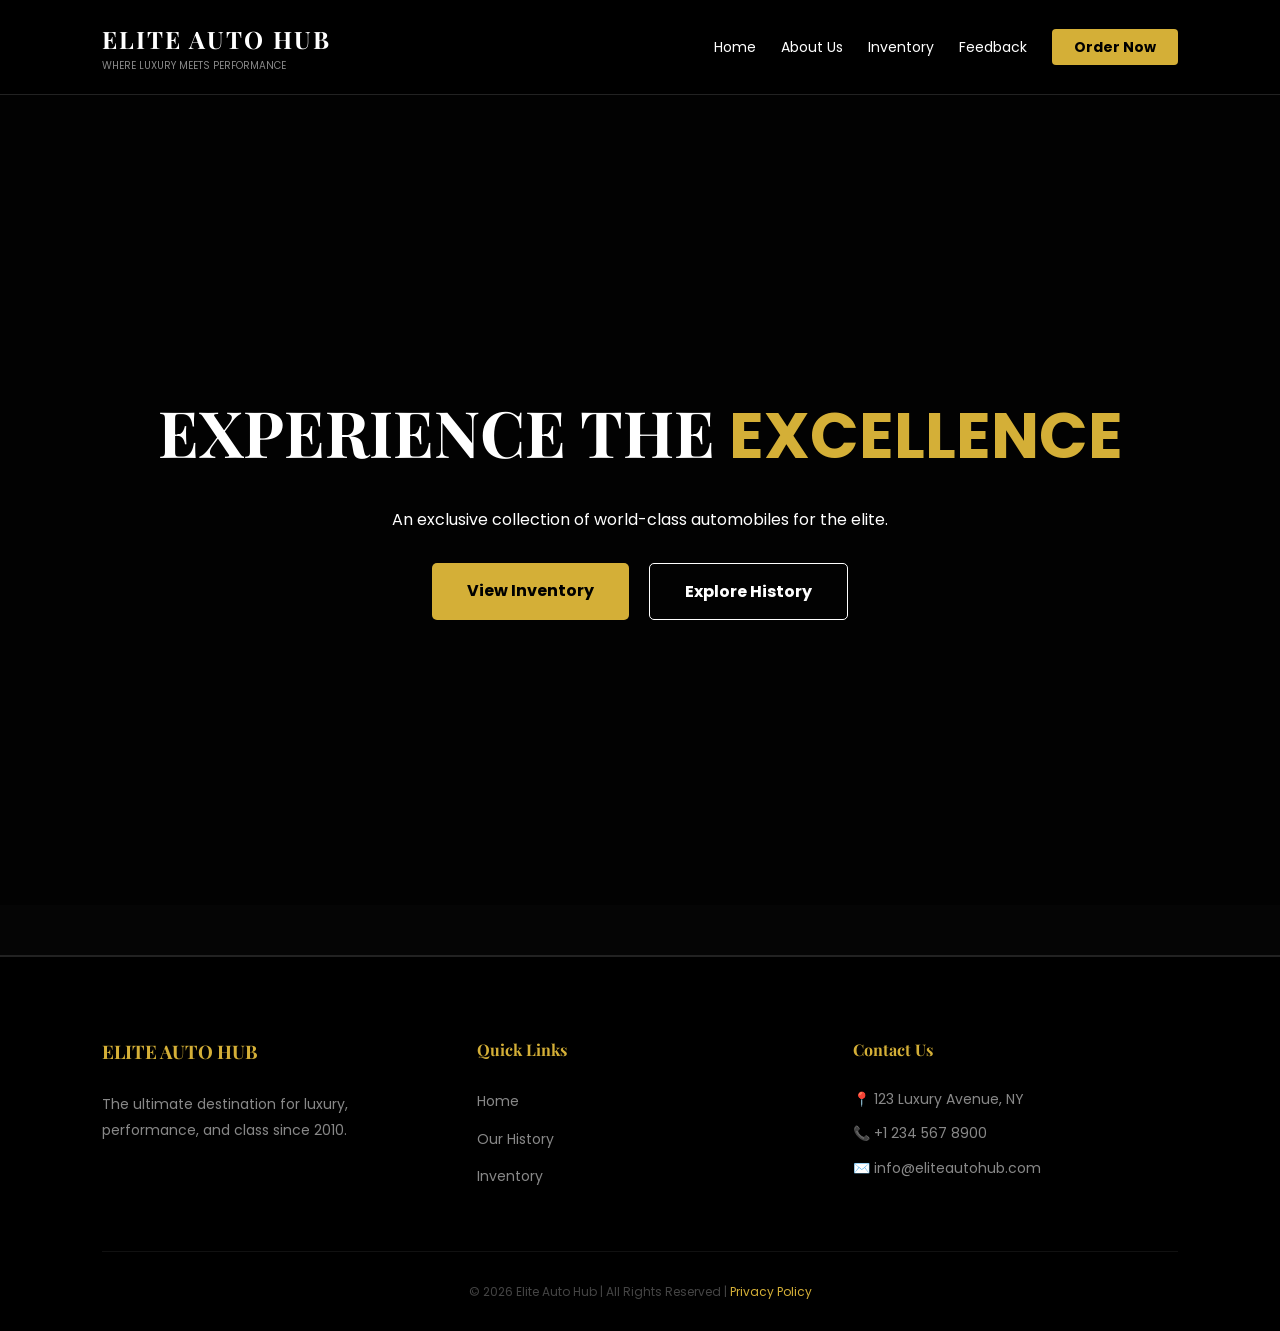
<file: index.html>
<!DOCTYPE html>
<html lang="en">
<head>
    <meta charset="UTF-8">
    <meta name="viewport" content="width=device-width, initial-scale=1.0">
    <title>Elite Auto Hub | Luxury Showroom</title>
    <link href="https://fonts.googleapis.com/css2?family=Playfair+Display:wght@700&family=Poppins:wght@300;400;600&display=swap" rel="stylesheet">
    <link rel="stylesheet" href="style.css">
</head>
<body>

    <nav class="navbar">
        <div class="brand-container">
            <div class="logo">ELITE AUTO HUB</div>
            <div class="slogan-line">Where Luxury Meets Performance</div>
        </div>
        <ul class="nav-links">
            <li><a href="index.html">Home</a></li>
            <li><a href="about.html">About Us</a></li>
            <li><a href="cars.html">Inventory</a></li>
            <li><a href="feedback.html">Feedback</a></li>
            <li><a href="order.html" class="nav-btn">Order Now</a></li>
        </ul>
    </nav>

    <header class="hero-section">
        <div class="hero-overlay"></div>
        <div class="hero-content">
            <h1>EXPERIENCE THE<span class="gold-text"> EXCELLENCE</span></h1>
            <p>An exclusive collection of world-class automobiles for the elite.</p>
            <div class="hero-btns">
                <a href="cars.html" class="btn-primary">View Inventory</a>
                <a href="about.html" class="btn-secondary">Explore History</a>
            </div>
        </div>
    </header>

    <footer class="site-footer">
        <div class="footer-grid">
            <div class="footer-column">
                <h3 class="gold-text">ELITE AUTO HUB</h3>
                <p class="footer-desc">The ultimate destination for luxury, performance, and class since 2010.</p>
            </div>

            <div class="footer-column">
                <h4 class="gold-text">Quick Links</h4>
                <ul class="footer-links">
                    <li><a href="index.html">Home</a></li>
                    <li><a href="about.html">Our History</a></li>
                    <li><a href="cars.html">Inventory</a></li>
                </ul>
            </div>

            <div class="footer-column">
                <h4 class="gold-text">Contact Us</h4>
                <p>📍 123 Luxury Avenue, NY</p>
                <p>📞 +1 234 567 8900</p>
                <p>✉️ info@eliteautohub.com</p>
            </div>
        </div>

        <div class="footer-bottom">
            <p>&copy; 2026 Elite Auto Hub | All Rights Reserved | <span class="gold-text">Privacy Policy</span></p>
        </div>
    </footer>

</body>
</html>
</file>
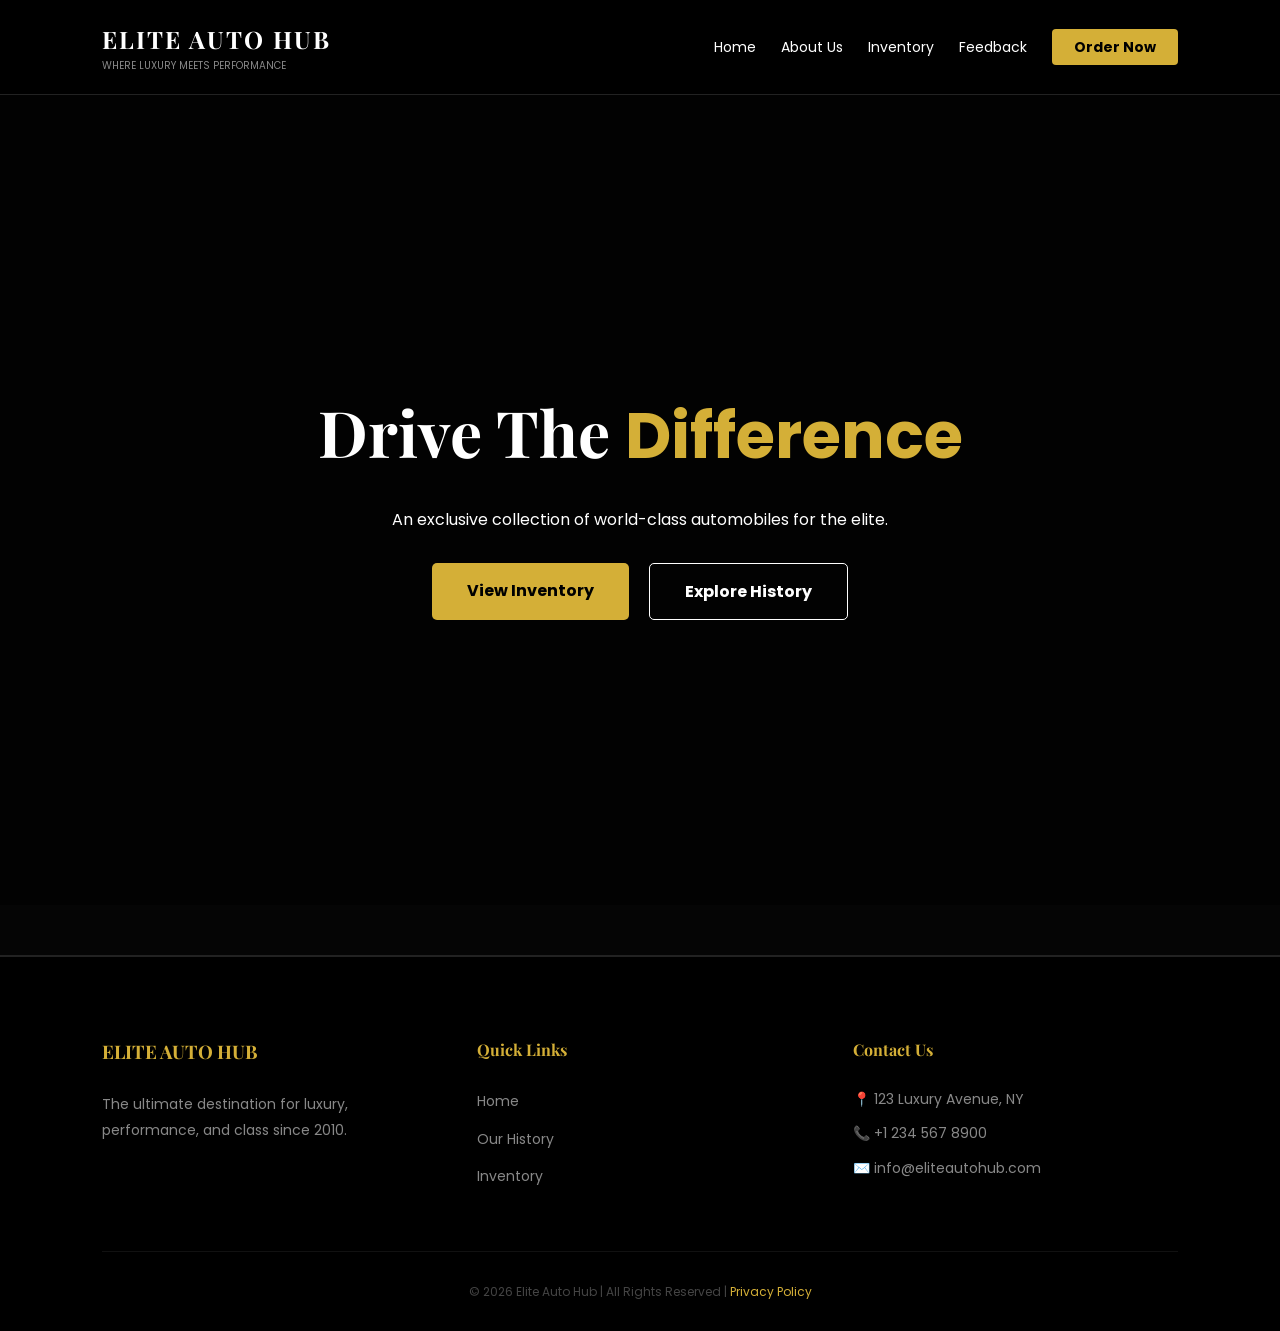
<file: code.html>
<!DOCTYPE html>
<html lang="en">
<head>
    <meta charset="UTF-8">
    <meta name="viewport" content="width=device-width, initial-scale=1.0">
    <title>Elite Auto Hub | Luxury Showroom</title>
    <link href="https://fonts.googleapis.com/css2?family=Playfair+Display:wght@700&family=Poppins:wght@300;400;600&display=swap" rel="stylesheet">
    <link rel="stylesheet" href="style.css">
</head>
<body>

    <nav class="navbar">
        <div class="brand-container">
            <div class="logo">ELITE AUTO HUB</div>
            <div class="slogan-line">Where Luxury Meets Performance</div>
        </div>
        <ul class="nav-links">
            <li><a href="index.html">Home</a></li>
            <li><a href="about.html">About Us</a></li>
            <li><a href="cars.html">Inventory</a></li>
            <li><a href="feedback.html">Feedback</a></li>
            <li><a href="order.html" class="nav-btn">Order Now</a></li>
        </ul>
    </nav>

    <header class="hero-section">
        <div class="hero-overlay"></div>
        <div class="hero-content">
            <h1>Drive The <span class="gold-text">Difference</span></h1>
            <p>An exclusive collection of world-class automobiles for the elite.</p>
            <div class="hero-btns">
                <a href="cars.html" class="btn-primary">View Inventory</a>
                <a href="about.html" class="btn-secondary">Explore History</a>
            </div>
        </div>
    </header>

    <footer class="site-footer">
        <div class="footer-grid">
            <div class="footer-column">
                <h3 class="gold-text">ELITE AUTO HUB</h3>
                <p class="footer-desc">The ultimate destination for luxury, performance, and class since 2010.</p>
            </div>

            <div class="footer-column">
                <h4 class="gold-text">Quick Links</h4>
                <ul class="footer-links">
                    <li><a href="index.html">Home</a></li>
                    <li><a href="about.html">Our History</a></li>
                    <li><a href="cars.html">Inventory</a></li>
                </ul>
            </div>

            <div class="footer-column">
                <h4 class="gold-text">Contact Us</h4>
                <p>📍 123 Luxury Avenue, NY</p>
                <p>📞 +1 234 567 8900</p>
                <p>✉️ info@eliteautohub.com</p>
            </div>
        </div>

        <div class="footer-bottom">
            <p>&copy; 2026 Elite Auto Hub | All Rights Reserved | <span class="gold-text">Privacy Policy</span></p>
        </div>
    </footer>

</body>
</html>
</file>
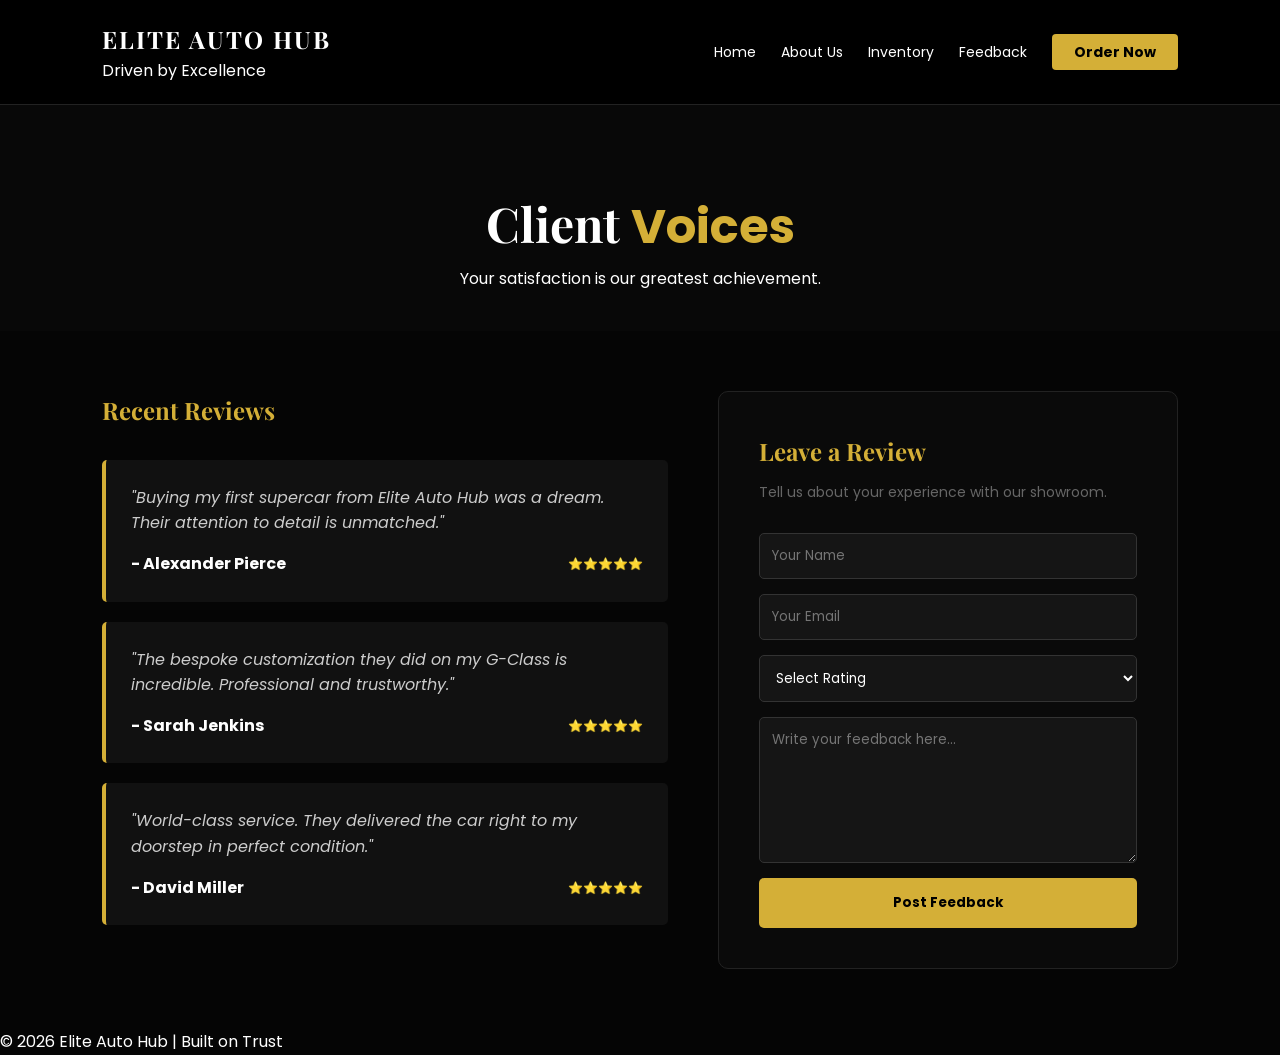
<file: feedback.html>
<!DOCTYPE html>
<html lang="en">
<head>
    <meta charset="UTF-8">
    <meta name="viewport" content="width=device-width, initial-scale=1.0">
    <title>Customer Feedback | Elite Auto Hub</title>
    <link rel="stylesheet" href="style.css">
    <link href="https://fonts.googleapis.com/css2?family=Playfair+Display:wght@700&family=Poppins:wght@300;400;600&display=swap" rel="stylesheet">
</head>
<body>

    <nav class="navbar">
        <div class="brand-box">
            <h2 class="logo">ELITE AUTO HUB</h2>
            <p class="slogan-text">Driven by Excellence</p>
        </div>
        <ul class="nav-links">
            <li><a href="index.html">Home</a></li>
            <li><a href="about.html">About Us</a></li>
            <li><a href="cars.html">Inventory</a></li>
            <li><a href="feedback.html">Feedback</a></li>
            <li><a href="order.html" class="nav-btn">Order Now</a></li>
        </ul>
    </nav>

    <section class="feedback-hero">
        <h1>Client <span class="gold-text">Voices</span></h1>
        <p>Your satisfaction is our greatest achievement.</p>
    </section>

    <section class="feedback-container">
        
        <div class="reviews-list">
            <h2 class="gold-text">Recent Reviews</h2>
            <div class="reviews-grid">
                
                <div class="review-card">
                    <p class="quote">"Buying my first supercar from Elite Auto Hub was a dream. Their attention to detail is unmatched."</p>
                    <div class="reviewer-info">
                        <strong>- Alexander Pierce</strong>
                        <span class="stars">⭐⭐⭐⭐⭐</span>
                    </div>
                </div>

                <div class="review-card">
                    <p class="quote">"The bespoke customization they did on my G-Class is incredible. Professional and trustworthy."</p>
                    <div class="reviewer-info">
                        <strong>- Sarah Jenkins</strong>
                        <span class="stars">⭐⭐⭐⭐⭐</span>
                    </div>
                </div>

                <div class="review-card">
                    <p class="quote">"World-class service. They delivered the car right to my doorstep in perfect condition."</p>
                    <div class="reviewer-info">
                        <strong>- David Miller</strong>
                        <span class="stars">⭐⭐⭐⭐⭐</span>
                    </div>
                </div>
            </div>
        </div>

        <div class="submit-feedback-box">
            <h2 class="gold-text">Leave a Review</h2>
            <p>Tell us about your experience with our showroom.</p>
            
            <form class="feedback-form">
                <input type="text" placeholder="Your Name" required>
                <input type="email" placeholder="Your Email" required>
                <select required>
                    <option value="">Select Rating</option>
                    <option value="5">5 Stars - Excellent</option>
                    <option value="4">4 Stars - Very Good</option>
                    <option value="3">3 Stars - Average</option>
                </select>
                <textarea rows="6" placeholder="Write your feedback here..." required></textarea>
                <button type="submit" class="submit-btn">Post Feedback</button>
            </form>
        </div>

    </section>

    <footer>
        <p>&copy; 2026 Elite Auto Hub | Built on Trust</p>
    </footer>

</body>
</html>
</file>
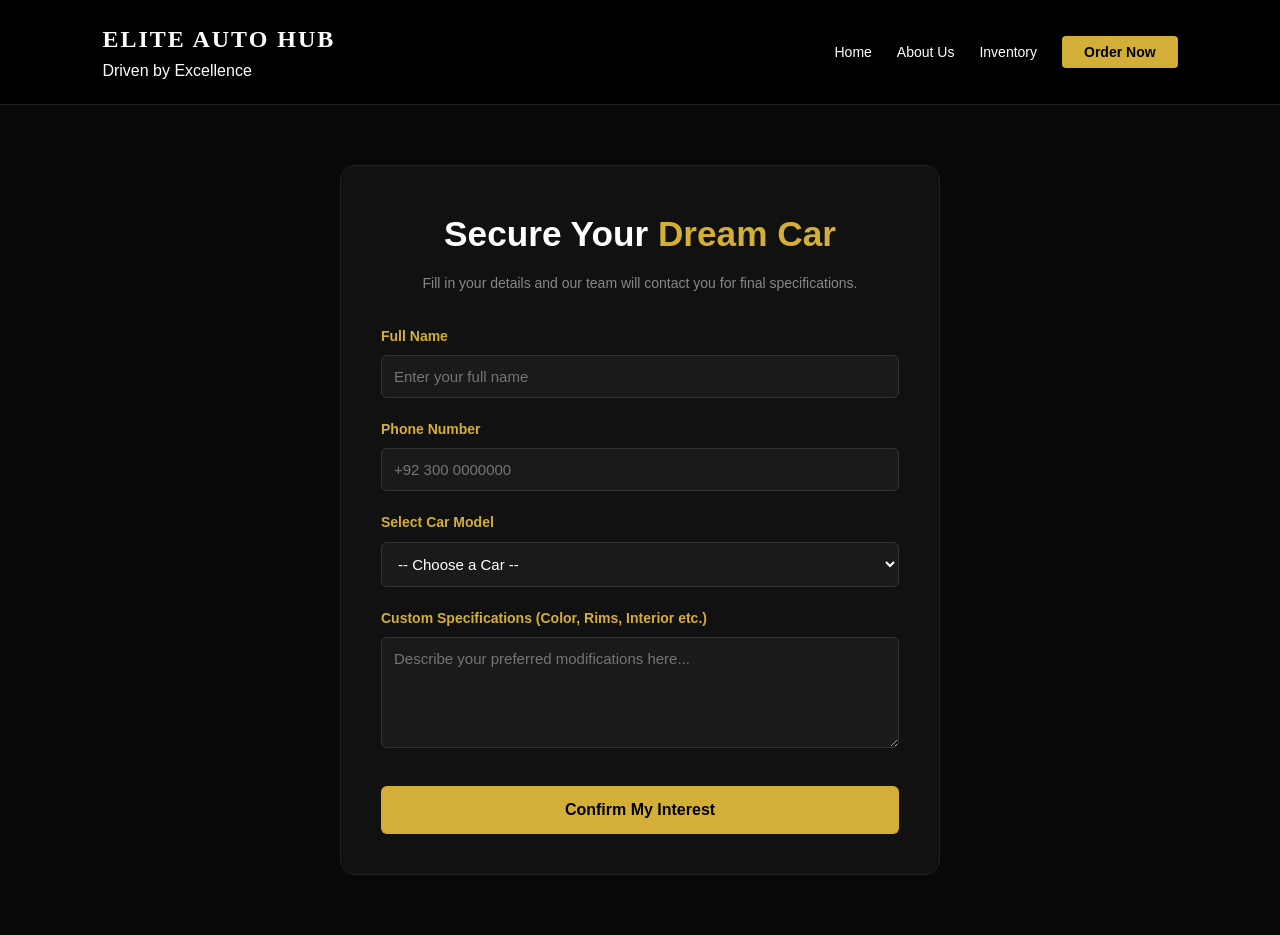
<file: order.html>
<!DOCTYPE html>
<html lang="en">
<head>
    <meta charset="UTF-8">
    <meta name="viewport" content="width=device-width, initial-scale=1.0">
    <title>Place Your Order | Elite Auto Hub</title>
    <link rel="stylesheet" href="style.css">
</head>
<body>

    <nav class="navbar">
        <div class="brand-box">
            <h2 class="logo">ELITE AUTO HUB</h2>
            <p class="slogan-text">Driven by Excellence</p>
        </div>
        <ul class="nav-links">
            <li><a href="index.html">Home</a></li>
            <li><a href="about.html">About Us</a></li>
            <li><a href="cars.html">Inventory</a></li>
            <li><a href="order.html" class="nav-btn">Order Now</a></li>
        </ul>
    </nav>

    <section class="order-section">
        <div class="order-container">
            <h1 class="form-title">Secure Your <span class="gold-text">Dream Car</span></h1>
            <p class="form-subtitle">Fill in your details and our team will contact you for final specifications.</p>

            <form class="booking-form">
                
                <div class="form-group">
                    <label>Full Name</label>
                    <input type="text" placeholder="Enter your full name" required>
                </div>

                <div class="form-group">
                    <label>Phone Number</label>
                    <input type="tel" placeholder="+92 300 0000000" required>
                </div>

                <div class="form-group">
                    <label>Select Car Model</label>
                    <select required>
                        <option value="">-- Choose a Car --</option>
                        <option value="aventador">Aventador Spectre</option>
                        <option value="titan">Titan G-Class</option>
                        <option value="volt">Volt Matrix E</option>
                        <option value="muscle">Dark Horse V8</option>
                        <option value="ferrari">Ferrari Tributo</option>
                    </select>
                </div>

                <div class="form-group">
                    <label>Custom Specifications (Color, Rims, Interior etc.)</label>
                    <textarea rows="5" placeholder="Describe your preferred modifications here..."></textarea>
                </div>

                <button type="submit" class="submit-order-btn">Confirm My Interest</button>
            </form>

            <p class="success-msg">Success! Your request has been sent. Our team will call you soon.</p>
        </div>
    </section>

</body>
</html>
</file>
<file: style.css>
/* --- Global Styles --- */
* {
    margin: 0;
    padding: 0;
    box-sizing: border-box;
    font-family: 'Poppins', sans-serif;
}

body {
    background-color: #050505;
    color: white;
    line-height: 1.6;
    overflow-x: hidden;
}

.gold-text {
    color: #D4AF37;
}

/* --- Navigation Bar --- */
.navbar {
    display: flex;
    justify-content: space-between;
    align-items: center;
    padding: 20px 8%;
    background: rgba(0, 0, 0, 0.95);
    position: sticky;
    top: 0;
    z-index: 1000;
    border-bottom: 1px solid #222;
}

.brand-container {
    display: flex;
    flex-direction: column;
}

.logo {
    font-family: 'Playfair Display', serif;
    font-size: 1.5rem;
    font-weight: bold;
    letter-spacing: 2px;
}

.slogan-line {
    font-size: 10px;
    text-transform: uppercase;
    color: #888;
}

.nav-links {
    display: flex;
    list-style: none;
    gap: 30px;
    align-items: center;
}

.nav-links a {
    text-decoration: none;
    color: white;
    font-size: 14px;
    transition: 0.3s;
}

.nav-links a:hover {
    color: #D4AF37;
}

.nav-btn {
    background: #D4AF37;
    color: black !important;
    padding: 8px 22px;
    border-radius: 4px;
    font-weight: bold;
}

/* --- Hero Section --- */
.hero-section {
    height: 90vh;
    background: url('https://images.unsplash.com/photo-1492144534655-ae79c964c9d7?w=1500') center/cover no-repeat;
    display: flex;
    justify-content: center;
    align-items: center;
    position: relative;
    text-align: center;
}

.hero-overlay {
    position: absolute;
    top: 0;
    left: 0;
    width: 100%;
    height: 100%;
    background: rgba(0, 0, 0, 0.6);
}

.hero-content {
    position: relative;
    z-index: 2;
}

.hero-content h1 {
    font-family: 'Playfair Display', serif;
    font-size: 4rem;
    margin-bottom: 20px;
}

.hero-btns {
    margin-top: 30px;
    display: flex;
    gap: 20px;
    justify-content: center;
}

.btn-primary, .btn-secondary {
    padding: 15px 35px;
    text-decoration: none;
    font-weight: bold;
    border-radius: 5px;
    transition: 0.4s;
}

.btn-primary {
    background: #D4AF37;
    color: black;
}

.btn-secondary {
    border: 1px solid white;
    color: white;
}

.btn-primary:hover {
    background: white;
}

.btn-secondary:hover {
    background: white;
    color: black;
}

/* --- Footer Section --- */
.site-footer {
    background: #000;
    padding: 80px 8% 30px;
    border-top: 2px solid #222;
    margin-top: 50px;
}

.footer-grid {
    display: grid;
    grid-template-columns: repeat(auto-fit, minmax(250px, 1fr));
    gap: 50px;
    margin-bottom: 50px;
}

.footer-column h3, 
.footer-column h4 {
    margin-bottom: 25px;
    font-family: 'Playfair Display', serif;
}

.footer-desc {
    color: #888;
    font-size: 14px;
    line-height: 1.8;
}

.footer-links {
    list-style: none;
}

.footer-links li {
    margin-bottom: 12px;
}

.footer-links a {
    text-decoration: none;
    color: #888;
    font-size: 14px;
    transition: 0.3s;
}

.footer-links a:hover {
    color: #D4AF37;
    padding-left: 5px;
}

.footer-column p {
    color: #888;
    font-size: 14px;
    margin-bottom: 12px;
}

.footer-bottom {
    text-align: center;
    padding-top: 30px;
    border-top: 1px solid #111;
    font-size: 12px;
    color: #444;
}

/* --- Responsive Design --- */
@media (max-width: 768px) {
    .hero-content h1 {
        font-size: 2.5rem;
    }
    .navbar {
        flex-direction: column;
        gap: 15px;
        text-align: center;
    }
}
/* --- Global Styles --- */
* { margin: 0; padding: 0; box-sizing: border-box; font-family: 'Poppins', sans-serif; }
body { background-color: #050505; color: white; }
.gold-text { color: #D4AF37; }

/* --- Navbar (FLEXBOX use kiya gaya hai) --- */
.navbar {
    display: flex;              /* Items ko ek line mein lane ke liye */
    justify-content: space-between; /* Logo left aur links right pe karne ke liye */
    align-items: center;        /* Vertically center align karne ke liye */
    padding: 20px 8%;
    background: #000;
    border-bottom: 1px solid #222;
}
.nav-links {
    display: flex;              /* Links ko horizontal karne ke liye */
    list-style: none;
    gap: 25px;                  /* Links ke beech fasla */
}
.nav-links a { text-decoration: none; color: white; font-size: 14px; transition: 0.3s; }
.nav-links a:hover { color: #D4AF37; }

/* --- Inventory Grid (CSS GRID use kiya gaya hai) --- */
.inventory-section { padding: 80px 8%; text-align: center; }

.car-grid {
    display: grid;              /* Grid system activate kiya */
    /* auto-fit: screen ke hisab se cards adjust honge */
    grid-template-columns: repeat(auto-fit, minmax(300px, 1fr)); 
    gap: 30px;                  /* Cards ke darmiyan gap */
    margin-top: 50px;
}

/* --- Card Design --- */
.car-card {
    background: #111;
    border: 1px solid #222;
    border-radius: 12px;
    overflow: hidden;           /* Taake image card se bahar na nikle */
    position: relative;         /* Taake status tags card ke upar fix ho sakein */
    transition: 0.4s;
}
.car-card:hover {
    border-color: #D4AF37;      /* Hover pe gold border chamkega */
    transform: translateY(-10px); /* Card thoda upar jump karega */
}

/* --- Sold Out Effect --- */
.sold-out {
    opacity: 0.5;               /* Thoda dhundla kar diya */
    filter: grayscale(100%);     /* Black and white look */
}

/* --- Tags --- */
.status-tag {
    position: absolute;         /* Card ke upar tag chipkane ke liye */
    top: 15px; left: 15px;
    background: #D4AF37; color: black;
    padding: 5px 12px; font-size: 11px; font-weight: bold;
    border-radius: 4px; z-index: 2;
}
.sold { background: #ff4444; color: white; } /* Sold tag red hoga */

.car-card img { width: 100%; height: 220px; object-fit: cover; }

/* --- Specs (GRID use kiya specs ke liye) --- */
.card-content { padding: 25px; text-align: left; }
.price { color: #D4AF37; font-size: 20px; font-weight: bold; margin-bottom: 15px; }

.specs-grid {
    display: grid;              /* Specs ko 2 columns mein dikhane ke liye grid */
    grid-template-columns: 1fr 1fr; 
    gap: 10px;
    font-size: 12px;
    color: #aaa;
    margin-bottom: 20px;
}

/* --- Button --- */
.action-btn {
    display: block;             /* Poori card width cover karne ke liye */
    text-align: center;
    background: #D4AF37;
    color: black;
    text-decoration: none;
    padding: 12px;
    font-weight: bold;
    border-radius: 6px;
    transition: 0.3s;
}
.disabled { background: #333; color: #777; cursor: not-allowed; }
/* --- Order Page Layout Styling --- */
.order-section {
    padding: 60px 8%;
    display: flex;              /* Activate Flexbox */
    justify-content: center;    /* Center the form horizontally */
    align-items: center;        /* Center the form vertically */
    min-height: 80vh;           /* Take full height of the screen */
    background: #080808;        /* Dark premium background */
}

/* --- Container for the Form --- */
.order-container {
    background: #111;           /* Slightly lighter dark background */
    padding: 40px;
    border-radius: 15px;
    border: 1px solid #222;     /* Subtle border to define the shape */
    width: 100%;
    max-width: 600px;           /* Prevents the form from becoming too wide */
    text-align: center;
}

.form-title { font-size: 2.2rem; margin-bottom: 10px; }
.form-subtitle { color: #888; margin-bottom: 30px; font-size: 14px; }

/* --- Form Alignment using Flex Column --- */
.booking-form {
    display: flex;
    flex-direction: column;     /* Stack input fields one under another */
    text-align: left;           /* Keep labels aligned to the left */
}

/* --- Spacing for each Input Group --- */
.form-group { margin-bottom: 20px; }

.form-group label {
    display: block;
    margin-bottom: 8px;
    color: #D4AF37;             /* Golden labels for premium look */
    font-size: 14px;
    font-weight: 600;
}

/* --- Input Field Designs --- */
.form-group input, .form-group select, .form-group textarea {
    width: 100%;
    padding: 12px;
    background: #1a1a1a;        /* Dark inputs */
    border: 1px solid #333;     /* Dark border */
    color: white;
    border-radius: 6px;
    font-size: 15px;
    transition: 0.3s;
}

/* --- Highlight input when clicked --- */
.form-group input:focus, .form-group textarea:focus {
    border-color: #D4AF37;      /* Changes border to gold on click */
    outline: none;
}

/* --- Submit Button Styling --- */
.submit-order-btn {
    background: #D4AF37;        /* Golden background */
    color: black;
    padding: 15px;
    border: none;
    border-radius: 6px;
    font-weight: bold;
    cursor: pointer;
    font-size: 16px;
    transition: 0.4s;
    margin-top: 10px;
}

/* --- Button Hover Effect --- */
.submit-order-btn:hover {
    background: white;          /* Changes to white on hover */
    transform: scale(1.02);     /* Slightly grows for interactive feel */
}

/* --- Success Message Styling --- */
.success-msg {
    margin-top: 25px;
    color: #28a745;             /* Green color for positive feedback */
    font-weight: bold;
    display: none;              /* Hidden until form is submitted */
}
/* --- Premium About Hero --- */
.about-hero {
    height: 60vh;
    background: url('https://images.unsplash.com/photo-1562141989-c5c79ac8f576?w=1500') center/cover;
    position: relative;
    display: flex;
    justify-content: center;
    align-items: center;
    text-align: center;
}

.about-hero-content { position: relative; z-index: 2; }
.about-hero h1 { font-family: 'Playfair Display', serif; font-size: 4.5rem; margin-bottom: 10px; }
.italic { font-style: italic; }

/* --- History Section (Flexbox Layout) --- */
.history-section { padding: 100px 8%; background: #050505; }
.history-flex {
    display: flex;
    align-items: center;
    gap: 80px;
}

/* Image box with a decorative gold frame */
.history-img-box { flex: 1; position: relative; }
.history-img-box img { width: 100%; border-radius: 5px; position: relative; z-index: 2; }
.gold-frame {
    position: absolute;
    top: 20px; left: -20px;
    width: 100%; height: 100%;
    border: 3px solid #D4AF37;
    z-index: 1;
}

/* Text area for History */
.history-text { flex: 1.2; }
.history-text h2 { font-family: 'Playfair Display', serif; font-size: 2.5rem; margin-bottom: 25px; }
.history-text p { color: #aaa; margin-bottom: 20px; font-size: 1.1rem; line-height: 1.8; }

/* Horizontal Stats Bar using Flexbox */
.stats-row { display: flex; gap: 40px; margin-top: 40px; }
.stat h3 { color: #D4AF37; font-size: 2rem; margin-bottom: 5px; }
.stat p { font-size: 12px; text-transform: uppercase; letter-spacing: 2px; color: #666; }

/* --- Values Section (CSS Grid Layout) --- */
.values-section { padding: 100px 8%; background: #0a0a0a; text-align: center; }
.section-title { font-family: 'Playfair Display', serif; font-size: 3rem; margin-bottom: 60px; }

.values-grid {
    display: grid;
    grid-template-columns: repeat(auto-fit, minmax(300px, 1fr)); /* Responsive columns */
    gap: 30px;
}

/* Individual Value Cards */
.value-card {
    padding: 40px;
    background: #111;
    border: 1px solid #222;
    transition: 0.3s;
    border-radius: 8px;
}
.value-card:hover { border-color: #D4AF37; transform: translateY(-10px); }
.value-card h3 { color: #D4AF37; margin-bottom: 15px; font-size: 1.5rem; }
.value-card p { color: #888; line-height: 1.6; }

/* Mobile View adjustments */
@media (max-width: 900px) {
    .history-flex { flex-direction: column; text-align: center; }
    .stats-row { justify-content: center; }
    .gold-frame { display: none; }
}
/* --- Feedback Page Styles --- */

/* Hero Header for Feedback */
.feedback-hero {
    text-align: center;
    padding: 80px 8% 40px;
    background: #080808;
}
.feedback-hero h1 { font-family: 'Playfair Display', serif; font-size: 3rem; }

/* Main layout using Flexbox */
.feedback-container {
    display: flex;
    gap: 50px;
    padding: 60px 8%;
    background: #050505;
    flex-wrap: wrap; /* Helps with mobile responsiveness */
}

/* Reviews List Section (Left Side) */
.reviews-list { flex: 1.5; min-width: 350px; }
.reviews-list h2 { margin-bottom: 30px; font-family: 'Playfair Display', serif; }

/* Grid for the cards inside reviews list */
.reviews-grid {
    display: grid;
    grid-template-columns: 1fr; /* Stack reviews vertically */
    gap: 20px;
}

/* Single Review Card Design */
.review-card {
    background: #111;
    padding: 25px;
    border-left: 4px solid #D4AF37; /* Golden bar on the left */
    border-radius: 5px;
    transition: 0.3s;
}
.review-card:hover { background: #1a1a1a; transform: translateX(10px); }
.quote { font-style: italic; color: #ccc; margin-bottom: 15px; }
.reviewer-info { display: flex; justify-content: space-between; align-items: center; }
.stars { color: #D4AF37; font-size: 12px; }

/* Feedback Form Section (Right Side) */
.submit-feedback-box {
    flex: 1;
    background: #0a0a0a;
    padding: 40px;
    border-radius: 10px;
    border: 1px solid #222;
    min-width: 350px;
}
.submit-feedback-box h2 { margin-bottom: 10px; font-family: 'Playfair Display', serif; }
.submit-feedback-box p { color: #666; margin-bottom: 30px; font-size: 14px; }

/* Form Field Styling */
.feedback-form { display: flex; flex-direction: column; gap: 15px; }
.feedback-form input, .feedback-form select, .feedback-form textarea {
    width: 100%;
    padding: 12px;
    background: #151515;
    border: 1px solid #333;
    color: white;
    border-radius: 5px;
}
.feedback-form input:focus, .feedback-form textarea:focus { border-color: #D4AF37; outline: none; }

/* Post Button */
.submit-btn {
    background: #D4AF37;
    color: black;
    padding: 15px;
    border: none;
    font-weight: bold;
    cursor: pointer;
    border-radius: 5px;
    transition: 0.4s;
}
.submit-btn:hover { background: white; }

/* Responsive adjustments for smaller screens */
@media (max-width: 1000px) {
    .feedback-container { flex-direction: column; }
}
</file>
